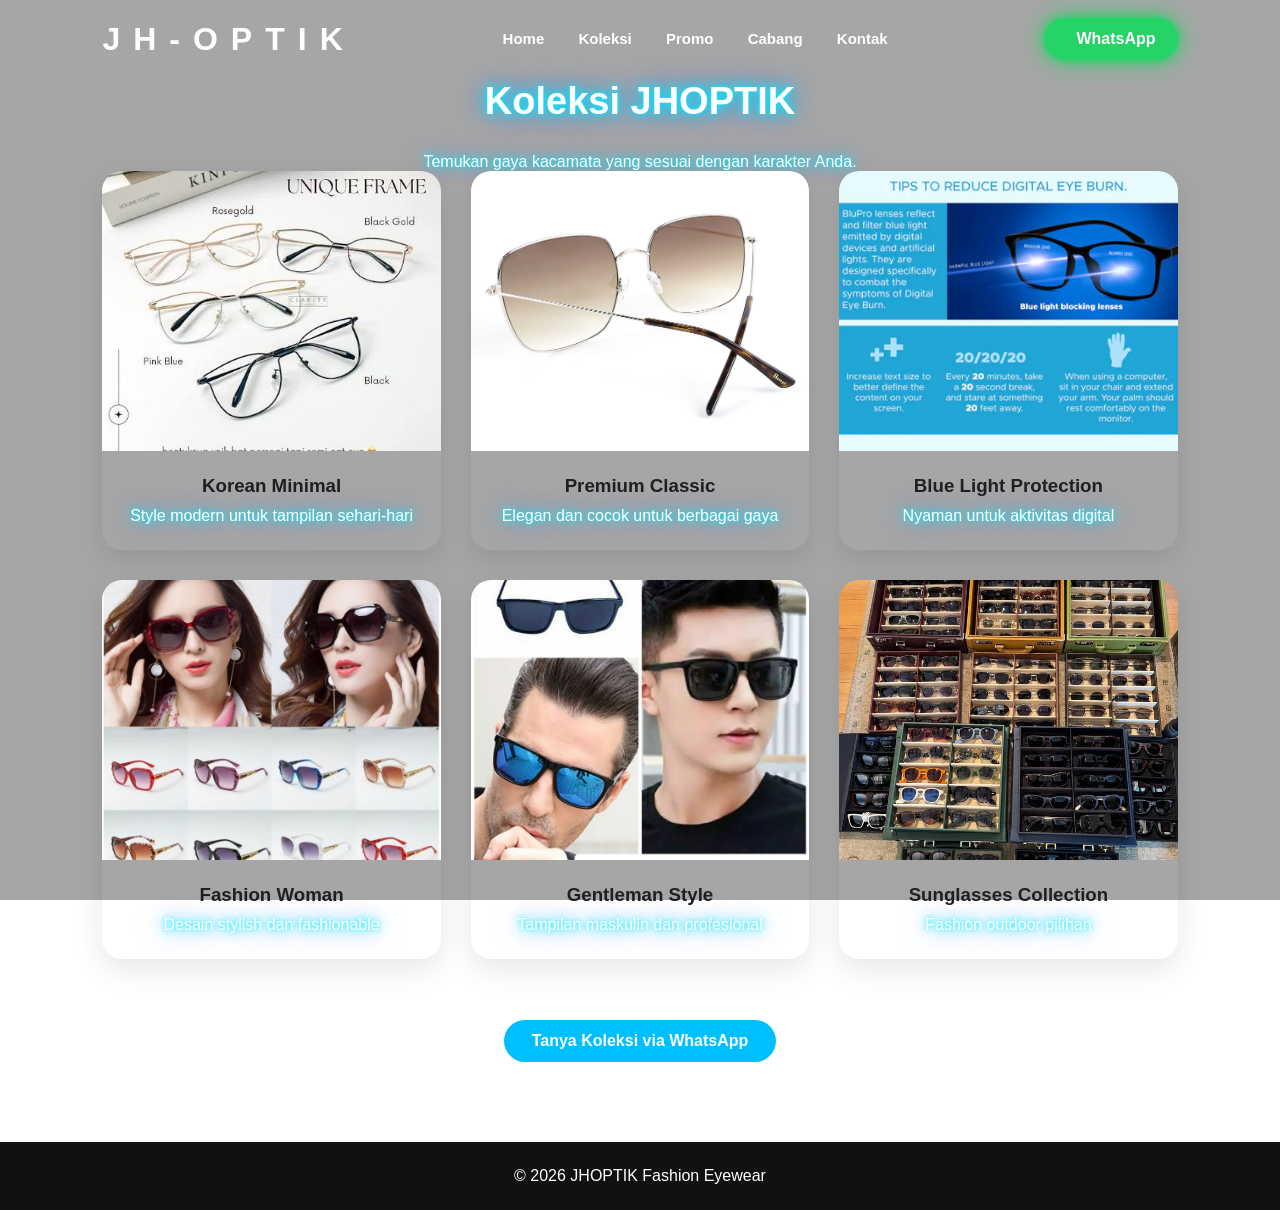
<file: koleksi.html>
<!DOCTYPE html>
<html lang="id">

<head>

<meta charset="UTF-8">
<meta name="viewport" content="width=device-width, initial-scale=1.0">

<title>JHOPTIK | Koleksi Kacamata</title>

<link rel="stylesheet" href="style.css">

</head>


<body>
    <div class="video-bg">
    <video autoplay muted loop playsinline>
    <source src="video/koleksi.mp4" type="video/mp4">
</video>
</div>


<header>

<div class="logo">
    <span>J</span>
    <span>H</span>
    <span>-</span>
    <span>O</span>
    <span>P</span>
    <span>T</span>
    <span>I</span>
    <span>K</span>
</div>


<nav>

<a href="index.html">
Home
</a>

<a href="koleksi.html">
Koleksi
</a>

<a href="promo.html">
Promo
</a>

<a href="cabang.html">
Cabang
</a>

<a href="kontak.html">
Kontak
</a>

</nav>


<a class="wa-button"
   href="https://wa.me/6281389664022"
   target="_blank"
   rel="noopener noreferrer">

   <i class="fa-brands fa-whatsapp"></i>
   WhatsApp

</a>


</header>




<section class="collection">


<h2>
Koleksi JHOPTIK
</h2>


<p>
Temukan gaya kacamata yang sesuai dengan karakter Anda.
</p>




<div class="cards">



<div class="box">

<img src="images/frame1.jpg">

<h3>
Korean Minimal
</h3>

<p>
Style modern untuk tampilan sehari-hari
</p>

</div>





<div class="box">

<img src="images/frame2.jpg">

<h3>
Premium Classic
</h3>

<p>
Elegan dan cocok untuk berbagai gaya
</p>

</div>






<div class="box">

<img src="images/frame3.jpg">

<h3>
Blue Light Protection
</h3>

<p>
Nyaman untuk aktivitas digital
</p>

</div>






<div class="box">

<img src="images/frame4.jpg">

<h3>
Fashion Woman
</h3>

<p>
Desain stylish dan fashionable
</p>

</div>







<div class="box">

<img src="images/frame5.jpg">

<h3>
Gentleman Style
</h3>

<p>
Tampilan maskulin dan profesional
</p>

</div>







<div class="box">

<img src="images/frame6.jpg">

<h3>
Sunglasses Collection
</h3>

<p>
Fashion outdoor pilihan
</p>

</div>



</div>


<br><br>


<a class="button"
href="https://wa.me/6281389664022"
target="_blank">

Tanya Koleksi via WhatsApp

</a>


</section>





<footer>

© 2026 JHOPTIK Fashion Eyewear

</footer>


</body>

</html>
</file>
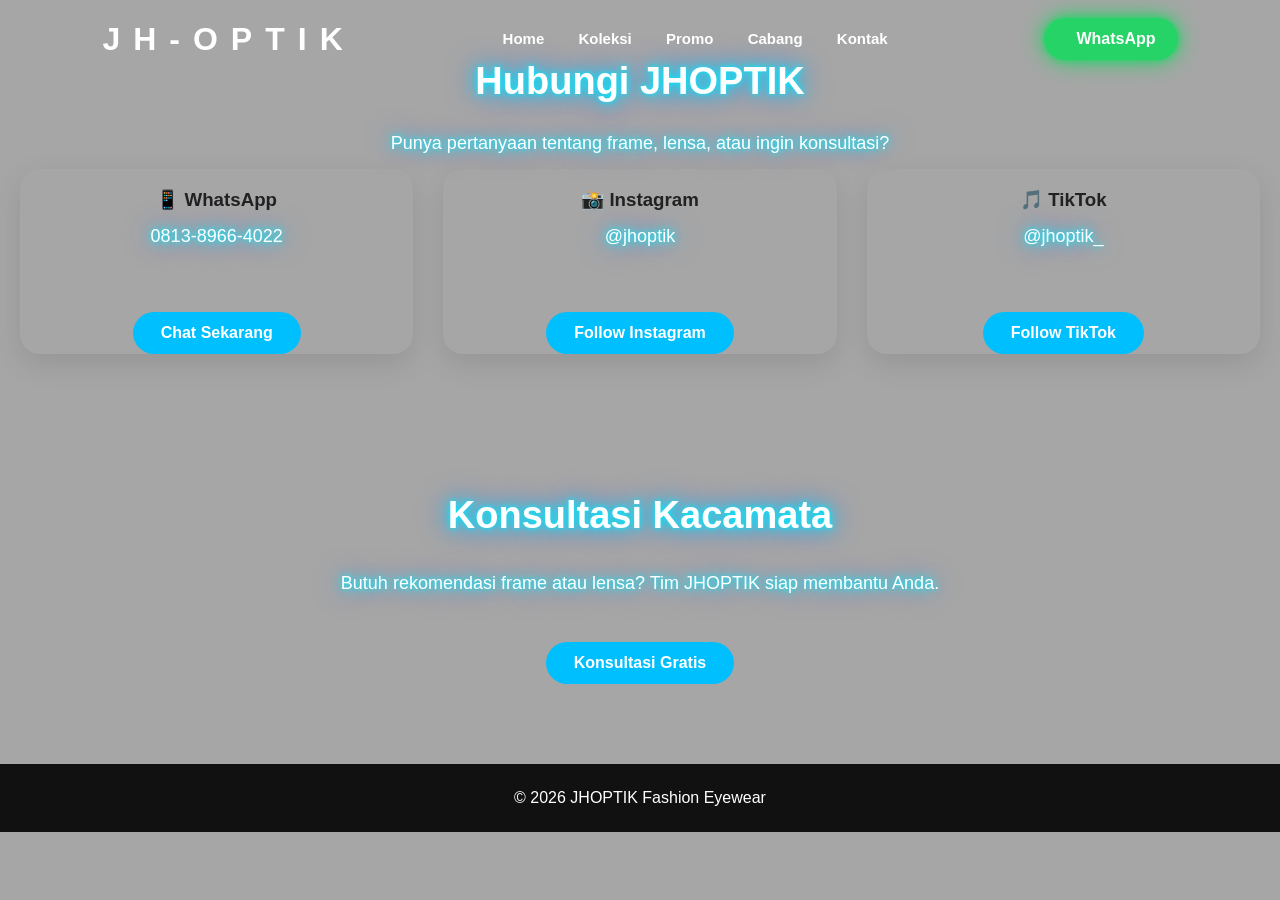
<file: kontak.html>
<!DOCTYPE html>
<html lang="id">

<head>

<meta charset="UTF-8">
<meta name="viewport" content="width=device-width, initial-scale=1.0">

<title>JHOPTIK | Kontak</title>

<link rel="stylesheet" href="style.css">

</head>


<body>
    <div class="video-bg">
    <video autoplay muted loop playsinline>
    <source src="video/kontak.mp4" type="video/mp4">
</video>
</div>


<header>

<div class="logo">
    <span>J</span>
    <span>H</span>
    <span>-</span>
    <span>O</span>
    <span>P</span>
    <span>T</span>
    <span>I</span>
    <span>K</span>
</div>


<nav>

<a href="index.html">
Home
</a>

<a href="koleksi.html">
Koleksi
</a>

<a href="promo.html">
Promo
</a>

<a href="cabang.html">
Cabang
</a>

<a href="kontak.html">
Kontak
</a>

</nav>


<a class="wa-button"
   href="https://wa.me/6281389664022"
   target="_blank"
   rel="noopener noreferrer">

   <i class="fa-brands fa-whatsapp"></i>
   WhatsApp

</a>


</header>





<section class="contact">


<h2>
Hubungi JHOPTIK
</h2>


<p>
Punya pertanyaan tentang frame,
lensa, atau ingin konsultasi?
</p>



<div class="cards">



<div class="box">

<h3>
📱 WhatsApp
</h3>

<p>
0813-8966-4022
</p>


<a class="button"
href="https://wa.me/6281389664022"
target="_blank">

Chat Sekarang

</a>


</div>





<div class="box">

<h3>📸 Instagram</h3>

<p>@jhoptik</p>

<a class="button"
href="https://www.instagram.com/jhoptik/"
target="_blank"
rel="noopener noreferrer">

Follow Instagram

</a>

</div>






<div class="box">

<h3>🎵 TikTok</h3>

<p>@jhoptik_</p>

<a class="button"
href="https://www.tiktok.com/@jhoptik_"
target="_blank"
rel="noopener noreferrer">

Follow TikTok

</a>

</div>



</div>



</section>







<section class="about">


<h2>
Konsultasi Kacamata
</h2>


<p>

Butuh rekomendasi frame atau lensa?
Tim JHOPTIK siap membantu Anda.

</p>


<br>


<a class="button"
href="https://wa.me/6281389664022"
target="_blank">

Konsultasi Gratis

</a>


</section>






<footer>

© 2026 JHOPTIK Fashion Eyewear

</footer>



</body>

</html>
</file>
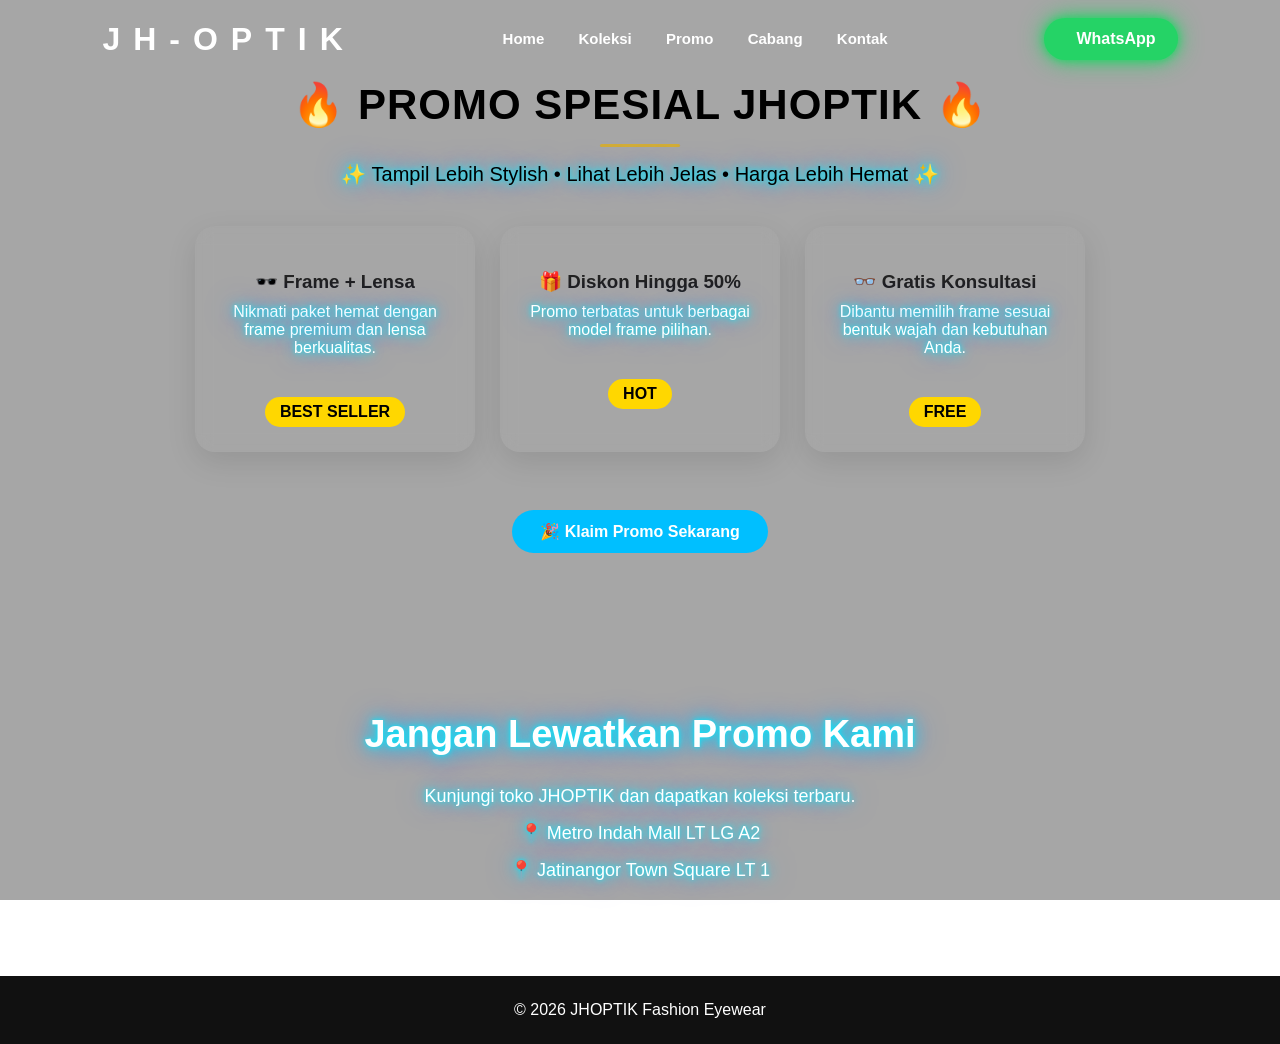
<file: promo.html>
<!DOCTYPE html>
<html lang="id">

<head>

<meta charset="UTF-8">
<meta name="viewport" content="width=device-width, initial-scale=1.0">

<title>JHOPTIK | Promo</title>

<link rel="stylesheet" href="style.css">

</head>


<body>
    <div class="video-bg">
    <video autoplay muted loop playsinline>
    <source src="video/promo.mp4" type="video/mp4">
</video>
</div>


<header>

<div class="logo">
    <span>J</span>
    <span>H</span>
    <span>-</span>
    <span>O</span>
    <span>P</span>
    <span>T</span>
    <span>I</span>
    <span>K</span>
</div>


<nav>

<a href="index.html">
Home
</a>

<a href="koleksi.html">
Koleksi
</a>

<a href="promo.html">
Promo
</a>

<a href="cabang.html">
Cabang
</a>

<a href="kontak.html">
Kontak
</a>

</nav>


<a class="wa-button"
   href="https://wa.me/6281389664022"
   target="_blank"
   rel="noopener noreferrer">

   <i class="fa-brands fa-whatsapp"></i>
   WhatsApp

</a>


</header>





<section class="hero-promo">

<h1>🔥 PROMO SPESIAL JHOPTIK 🔥</h1>

<p class="subtitle">
✨ Tampil Lebih Stylish • Lihat Lebih Jelas • Harga Lebih Hemat ✨
</p>

<div class="cards">

<div class="box">
<h3>🕶️ Frame + Lensa</h3>
<p>
Nikmati paket hemat dengan frame premium dan lensa berkualitas.
</p>
<span class="promo-badge">BEST SELLER</span>
</div>

<div class="box">
<h3>🎁 Diskon Hingga 50%</h3>
<p>
Promo terbatas untuk berbagai model frame pilihan.
</p>
<span class="promo-badge hot">HOT</span>
</div>

<div class="box">
<h3>👓 Gratis Konsultasi</h3>
<p>
Dibantu memilih frame sesuai bentuk wajah dan kebutuhan Anda.
</p>
<span class="promo-badge">FREE</span>
</div>

</div>

<br>

<a class="button"
href="https://wa.me/6281389664022"
target="_blank">

🎉 Klaim Promo Sekarang

</a>

</section>






<section class="branch">


<h2>
Jangan Lewatkan Promo Kami
</h2>


<p>
Kunjungi toko JHOPTIK dan dapatkan koleksi terbaru.
</p>


<p>
📍 Metro Indah Mall LT LG A2
</p>


<p>
📍 Jatinangor Town Square LT 1
</p>


</section>





<footer>

© 2026 JHOPTIK Fashion Eyewear

</footer>



</body>

</html>
</file>
<file: style.css>
*{
    margin:0;
    padding:0;
    box-sizing:border-box;
    font-family: 'Arial', sans-serif;
}


body{
    color:#222;
    background:#fff;
}




header{

position:fixed;

top:0;
left:0;

width:100%;

padding:18px 8%;

display:flex;

justify-content:space-between;

align-items:center;

transition:.4s;

z-index:9999;

background:transparent;

}



.logo{

display:flex;
align-items:center;
gap:10px;

font-size:30px;
font-weight:bold;
letter-spacing:3px;

}


.logo img{

width:45px;
height:45px;
object-fit:contain;

}




nav a{

    position:relative;    
    transition:.35s;       

    text-decoration:none;
    color:white;

    margin:0 15px;

    font-size:15px;

}

nav a::after{

    content:"";

    position:absolute;

    left:0;

    bottom:-8px;

    width:0;

    height:2px;

    background:#D4AF37;

    transition:.35s;

}

nav a:hover::after{

    width:100%;

}

nav a:hover{

    color:#D4AF37;

}


nav a:hover{

    color:#777;

}



.wa-btn{

    background:#111;
    color:white;

    padding:12px 25px;

    border-radius:30px;

    text-decoration:none;

}






.hero{

    height:85vh;

    background:

    linear-gradient(
    rgba(0,0,0,.35),
    rgba(0,0,0,.35)
    ),

    url("images/banner.jpg");

    background-size:cover;
    background-position:center;

    display:flex;
    align-items:center;

    padding:8%;

}


.hero h1{

    font-size:60px;
    margin-bottom:20px;

}



.hero p{

    font-size:20px;
    line-height:1.6;

    margin-bottom:30px;

}



.button{

    display:inline-block;

    background:white;

    color:black;

    padding:15px 35px;

    border-radius:30px;

    text-decoration:none;

    font-weight:bold;

}








.about,
.collection,
.promo,
.branch,
.contact{


    padding:80px 8%;

    text-align:center;


}



h2{

    font-size:38px;

    margin-bottom:30px;

}





.about p{

    max-width:700px;

    margin:auto;

    line-height:1.8;

    font-size:18px;

}






.cards{


    display:grid;

    grid-template-columns:repeat(3,1fr);

    gap:30px;


}



.box{


    background:white;


    border-radius:20px;


    overflow:hidden;


    box-shadow:

    0 10px 30px rgba(0,0,0,.1);


}



.box img{


    width:100%;

    height:280px;

    object-fit:cover;


}



.box h3{

    margin:20px 0 10px;

}



.box p{

    padding-bottom:25px;

}








.promo{


    background:#f5f5f5;

}



.promo p{


    font-size:20px;

    line-height:2;


}








.branch p,
.contact p{


    font-size:18px;

    margin:15px;


}







.floating-wa{

position:fixed;
right:25px;
bottom:25px;

width:65px;
height:65px;

background:#25D366;

color:white;

display:flex;
justify-content:center;
align-items:center;

border-radius:50%;

font-size:32px;

box-shadow:
0 5px 20px rgba(0,0,0,.2);

text-decoration:none;

}







footer{


    background:#111;

    color:white;


    padding:25px;

    text-align:center;


}









@media(max-width:768px){


header{

    flex-direction:column;

    gap:20px;

}



nav{

    display:flex;

    flex-wrap:wrap;

    justify-content:center;

}



.hero h1{

    font-size:40px;

}



.cards{

    grid-template-columns:1fr;

}


}


.promo-banner{

    padding:70px 8%;
    text-align:center;

    background:#111;
    color:white;

}


.promo-banner h2{

    font-size:40px;
    margin-bottom:20px;

}


.promo-banner p{

    font-size:18px;
    margin-bottom:30px;

}


.promo-banner .button{

    background:white;
    color:black;

}



.menu-btn{

display:none;

background:#111;

color:white;

border:none;

padding:10px 15px;

border-radius:10px;

font-size:20px;

}


@media(max-width:768px){

.menu-btn{

display:block;

}


nav{

display:none;

flex-direction:column;

}


nav.active{

display:flex;

}

}


.contact{
    text-align:center;
    padding:60px 20px;
}

.contact p{
    margin:15px 0;
    font-size:18px;
}

.contact a{
    color:#00bfff;
    text-decoration:none;
    transition:.3s;
}

.contact a:hover{
    color:#00e5ff;
}

.button{
    display:inline-block;
    margin-top:25px;
    padding:12px 28px;
    background:#00bfff;
    color:#fff !important;
    border-radius:30px;
    text-decoration:none;
    font-weight:bold;
    transition:.3s;
}

.button:hover{
    background:#0099cc;
    transform:translateY(-3px);
    box-shadow:0 0 15px rgba(0,191,255,.5);
}


.hero-promo{
    text-align:center;
    padding:80px 20px;
}

.hero-promo h1{
    font-size:42px;
    color:#000000;
    font-weight:700;
    letter-spacing:1px;
    margin-bottom:15px;
    animation:fadeUp 1s ease;
}

.hero-promo h1::after{
    content:"";
    display:block;
    width:80px;
    height:3px;
    background:#D4AF37;
    margin:15px auto 0;
    border-radius:10px;
}

.subtitle{
    font-size:20px;
    color:#000000;
    margin-bottom:40px;
    animation:fadeUp 1.5s;
}

.hero-promo .cards{
    display:flex;
    gap:25px;
    justify-content:center;
    flex-wrap:wrap;
}

.hero-promo .box{
    width:280px;
    padding:25px;
    border-radius:20px;
    background:rgba(255,255,255,.05);
    backdrop-filter:blur(8px);
    transition:.4s;
    animation:fadeUp 1s;
}

.hero-promo .box:hover{
    transform:translateY(-10px) scale(1.05);
    box-shadow:0 15px 35px rgba(255,215,0,.35);
}

.promo-badge{
    display:inline-block;
    margin-top:15px;
    padding:6px 15px;
    border-radius:30px;
    background:#FFD700;
    color:#000;
    font-weight:bold;
}

.hot{
    animation:pulse 1s infinite;
}

.hero-promo .button{
    margin-top:40px;
    animation:pulse 2s infinite;
}

/* Video Background */

#bg-video{
    position: fixed;
    top: 0;
    left: 0;
    width: 100%;
    height: 100%;
    object-fit: cover;
    z-index: -2;
}

.overlay{
    position: fixed;
    inset: 0;
    background: rgba(0,0,0,0.35);
    z-index: -1;
}


/* Outline semua tulisan */

main h1,
main h2,
main h3,
main p{
    -webkit-text-stroke: .8px #000;
    text-shadow:2px 2px 4px rgba(0,0,0,.5);
}



/* ===========================
   HERO V3
=========================== */

.hero{

    position:relative;

    width:100%;

    height:100vh;

    overflow:hidden;

    display:flex;

    justify-content:center;

    align-items:center;

}

.hero-video{

    position:absolute;

    top:0;
    left:0;

    width:100%;

    height:100%;

    object-fit:cover;

    z-index:1;

}

.hero-overlay{

    position:absolute;

    inset:0;

    background:rgba(0,0,0,.45);

    z-index:2;

}

.hero-content{

position:absolute;

top:50%;

left:50%;

transform:translate(-50%,-50%);

text-align:center;

color:white;

width:100%;

z-index:5;

}

.hero h1{
    font-size:64px;
    letter-spacing:4px;
    margin-bottom:20px;
}

.hero p{
    font-size:22px;
    line-height:1.8;
    margin-bottom:35px;
}

.hero-buttons{
    display:flex;
    justify-content:center;
    gap:20px;
}

.btn-gold{

padding:14px 35px;

background:#c8a046;

color:white;

border-radius:50px;

text-decoration:none;

transition:.35s;
}

.btn-gold:hover{

transform:translateY(-4px);

background:#b48a2c;

}

.btn-outline{

padding:14px 35px;

border:2px solid white;

color:white;

border-radius:50px;

text-decoration:none;

transition:.35s;
}

.btn-outline:hover{

background:white;

color:black;

}

.scroll-down{

margin-top:45px;

font-size:35px;

animation:scrollMove 2s infinite;

}

@keyframes scrollMove{

0%{transform:translateY(0);}
50%{transform:translateY(10px);}
100%{transform:translateY(0);}

}

@keyframes fadeHero{

from{

opacity:0;

transform:translate(-50%,-45%);

}

to{

opacity:1;

transform:translate(-50%,-50%);

}

}


header.scrolled{

    background:rgba(15,15,15,.95);

    backdrop-filter:blur(12px);

    box-shadow:0 8px 30px rgba(0,0,0,.25);

}

header.scrolled nav a{

    color:white;

}

header.scrolled .logo{

    color:white;

}


@keyframes shine {
    from {
        background-position: 0%;
    }
    to {
        background-position: 200%;
    }
}


.hero-subtitle {
    font-size: 22px;
    font-weight: 600;
    letter-spacing: 3px;
    text-align: center;
    color: #ffffff;

    text-shadow:
        0 0 5px #00eaff,
        0 0 15px #00eaff;

    animation: subtitleGlow 2s infinite alternate;
}


@keyframes subtitleGlow {

    from {
        opacity: 0.7;
        text-shadow:
        0 0 5px #00eaff;
    }

    to {
        opacity: 1;
        text-shadow:
        0 0 20px #00ffff,
        0 0 40px #008cff;
    }

}


/* Hilangkan background putih banner depan */
section,
.hero,
.hero-section,
.banner-section,
.banner-container {
    background: transparent !important;
}

.info-glow h2,
.info-glow p {
    color: #ffffff;
    text-shadow:
        0 0 5px #00eaff,
        0 0 15px #00eaff,
        0 0 30px #0077ff;

    animation: infoBlue 2s infinite alternate;
}


.info-glow h2 {
    font-size: 28px;
    letter-spacing: 2px;
    font-weight: 800;
}


.info-glow p {
    font-size: 18px;
    letter-spacing: 1px;
}


@keyframes infoBlue {

    from {
        text-shadow:
        0 0 5px #00eaff;
    }

    to {
        text-shadow:
        0 0 20px #00ffff,
        0 0 40px #008cff;
    }

}

h2, p {
    color: rgb(255, 255, 255);
    text-shadow:
    0 0 5px #00eaff,
    0 0 15px #00eaff,
    0 0 30px #0077ff;
    animation: blueGlow 2s infinite alternate;
}

@keyframes blueGlow {
    from {
        text-shadow: 0 0 5px #00eaff;
    }
    to {
        text-shadow:
        0 0 20px #00ffff,
        0 0 40px #008cff;
    }
}


.contact i,
.contact p {
    color: #ffffff;
    text-shadow:
        0 0 5px #00eaff,
        0 0 15px #00eaff,
        0 0 30px #0077ff;

    animation: contactGlow 2s infinite alternate;
}


.contact i {
    color: #00eaff;
    font-size: 22px;
    margin-right: 8px;
}


@keyframes contactGlow {

    from {
        text-shadow:
        0 0 5px #00eaff;
    }

    to {
        text-shadow:
        0 0 20px #00ffff,
        0 0 40px #008cff;
    }

}

.video-bg {
    position: fixed;
    top: 0;
    left: 0;
    width: 100%;
    height: 100%;
    overflow: hidden;
    z-index: -2;
}


.video-bg video {
    width: 100%;
    height: 100%;
    object-fit: cover;
}


body {
    background: transparent;
}
.video-bg::after {
    content: "";
    position: absolute;
    top:0;
    left:0;
    width:100%;
    height:100%;
    background: rgba(0,0,0,0.35);
}

.video-bg {
    position: fixed;
    top: 0;
    left: 0;
    width: 100%;
    height: 100vh;
    z-index: -1;
    overflow: hidden;
}

.video-bg video {
    width: 100%;
    height: 100%;
    object-fit: cover;
}

.koleksi,
.cabang,
.card,
.box,
.content-box {
    background: transparent !important;
}



.wa-button {
    display: inline-flex;
    align-items: center;
    gap: 10px;

    background: #25D366;
    color: white !important;

    padding: 12px 22px;
    border-radius: 30px;

    font-weight: 700;
    text-decoration: none;

    box-shadow:
    0 0 10px #25D366,
    0 0 25px #25D366;

    transition: 0.3s;
}


.wa-button i {
    font-size: 25px;
}


.wa-button:hover {
    background: #128C7E;

    box-shadow:
    0 0 20px #25D366,
    0 0 40px #25D366;

    transform: scale(1.05);
}

.hero-title {
    font-size: 45px;
    font-weight: 800;
    text-align: center;
    letter-spacing: 3px;
    color: #ffffff !important;

    text-shadow:
        0 0 5px #00eaff,
        0 0 15px #00eaff,
        0 0 30px #0077ff !important;

    animation: heroGlow 2s infinite alternate;
}


@keyframes heroGlow {

    from {
        text-shadow:
        0 0 5px #00eaff,
        0 0 15px #00eaff;
    }

    to {
        text-shadow:
        0 0 20px #00ffff,
        0 0 40px #008cff,
        0 0 70px #0066ff;
    }

}

.hero-title {
    font-size: 45px;
    font-weight: 800;
    text-align: center;
    letter-spacing: 3px;
    color: #ffffff;

    text-shadow:
        0 0 5px #00eaff,
        0 0 15px #00eaff,
        0 0 30px #0077ff;

    animation:
        heroGlow 2s infinite alternate,
        zoomTitle 3s ease-in-out infinite alternate;
}

@keyframes heroGlow {
    from {
        text-shadow:
            0 0 5px #00eaff,
            0 0 15px #00eaff;
    }

    to {
        text-shadow:
            0 0 20px #00ffff,
            0 0 40px #008cff,
            0 0 70px #0066ff;
    }
}

/* Tambahkan di bawah sini */
@keyframes zoomTitle {
    from {
        transform: scale(1);
    }

    to {
        transform: scale(1.05);
    }
}

nav a {
    position: relative;
    color: #ffffff;
    font-weight: 700;
    text-decoration: none;
    transition: all 0.3s ease;
}

nav a:hover {
    color: #00eaff;
    text-shadow:
        0 0 8px #00eaff,
        0 0 20px #008cff;
}

nav a::after {
    content: "";
    position: absolute;
    left: 0;
    bottom: -5px;
    width: 0;
    height: 2px;
    border-radius: 10px;
    background: #00eaff;
    transition: width .3s ease;
}

nav a:hover::after {
    width: 100%;
}


.logo{
    font-size:32px;
    font-weight:900;
    letter-spacing:3px;

    color:#fff;

    animation:logoRGB 4s linear infinite;

    transition:.3s;
}

@keyframes logoRGB{

0%{
color:#00eaff;
text-shadow:
0 0 10px #00eaff,
0 0 20px #00eaff,
0 0 40px #00eaff;
}

20%{
color:#00ff99;
text-shadow:
0 0 10px #00ff99,
0 0 20px #00ff99,
0 0 40px #00ff99;
}

40%{
color:#ff00ff;
text-shadow:
0 0 10px #ff00ff,
0 0 20px #ff00ff,
0 0 40px #ff00ff;
}

60%{
color:#ff3333;
text-shadow:
0 0 10px #ff3333,
0 0 20px #ff3333,
0 0 40px #ff3333;
}

80%{
color:#ffd700;
text-shadow:
0 0 10px #ffd700,
0 0 20px #ffd700,
0 0 40px #ffd700;
}

100%{
color:#00eaff;
text-shadow:
0 0 10px #00eaff,
0 0 20px #00eaff,
0 0 40px #00eaff;
}

}


.logo span{
    color:#fff;
    animation: neonRun 1.6s infinite;
}

.logo span:nth-child(1){animation-delay:0s;}
.logo span:nth-child(2){animation-delay:.2s;}
.logo span:nth-child(3){animation-delay:.4s;}
.logo span:nth-child(4){animation-delay:.6s;}
.logo span:nth-child(5){animation-delay:.8s;}
.logo span:nth-child(6){animation-delay:1s;}
.logo span:nth-child(7){animation-delay:1.2s;}
.logo span:nth-child(8){animation-delay:1.4s;}

@keyframes neonRun{

0%,100%{
    color:#fff;
    text-shadow:none;
}

50%{
    color:#00eaff;
    text-shadow:
        0 0 10px #00eaff,
        0 0 20px #00eaff,
        0 0 40px #008cff;
}

}

     /*By Edited:MrRex
</file>
